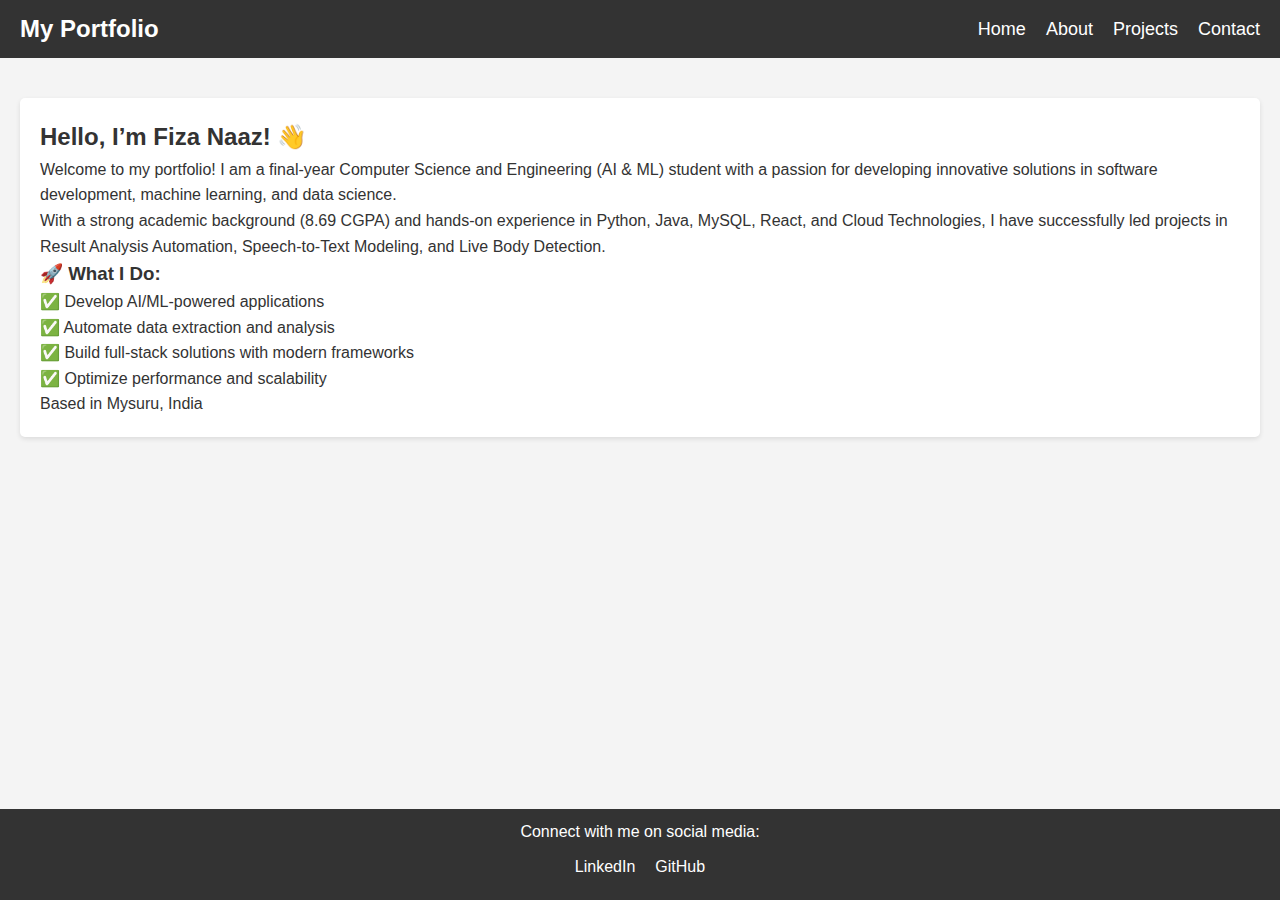
<file: index.html>
<!DOCTYPE html>
<html lang="en">
<head>
    <meta charset="UTF-8">
    <meta name="viewport" content="width=device-width, initial-scale=1.0">
    <title>My Portfolio</title>
    <link rel="stylesheet" href="style.css">
</head>
<body>

    <!-- Header Section -->
    <header>
        <div class="logo">
            <h1>My Portfolio</h1> <!-- You can replace this with an image if you have a logo -->
        </div>
        <nav>
            <ul>
                <li><a href="index.html">Home</a></li>
                <li><a href="about.html">About</a></li>
                <li><a href="project.html">Projects</a></li>
                <li><a href="contact.html">Contact</a></li>
            </ul>
        </nav>
    </header>

    <!-- Main Content Section -->
    <main>
        <section class="intro">
            <h2>Hello, I’m Fiza Naaz! 👋</h2>
            <p>Welcome to my portfolio! I am a final-year Computer Science and Engineering (AI & ML) student with a passion for developing innovative solutions in software development, machine learning, and data science.</p>
            <p>With a strong academic background (8.69 CGPA) and hands-on experience in Python, Java, MySQL, React, and Cloud Technologies, I have successfully led projects in Result Analysis Automation, Speech-to-Text Modeling, and Live Body Detection.</p>
            <h3>🚀 What I Do:</h3>
            <ul>
                <li>✅ Develop AI/ML-powered applications</li>
                <li>✅ Automate data extraction and analysis</li>
                <li>✅ Build full-stack solutions with modern frameworks</li>
                <li>✅ Optimize performance and scalability</li>
            </ul>
            <p> Based in Mysuru, India</p>
        </section>
    </main>

    <!-- Footer Section -->
     <!-- Footer Section -->
     <footer>
        <p>Connect with me on social media:</p>
        <ul>
            <li><a href="https://www.linkedin.com/in/fizanaaz" target="_blank">LinkedIn</a></li>
            <li><a href="https://github.com/Fiza-Naaz339" target="_blank">GitHub</a></li>
        </ul>
    </footer>

</body>
</html>
</file>
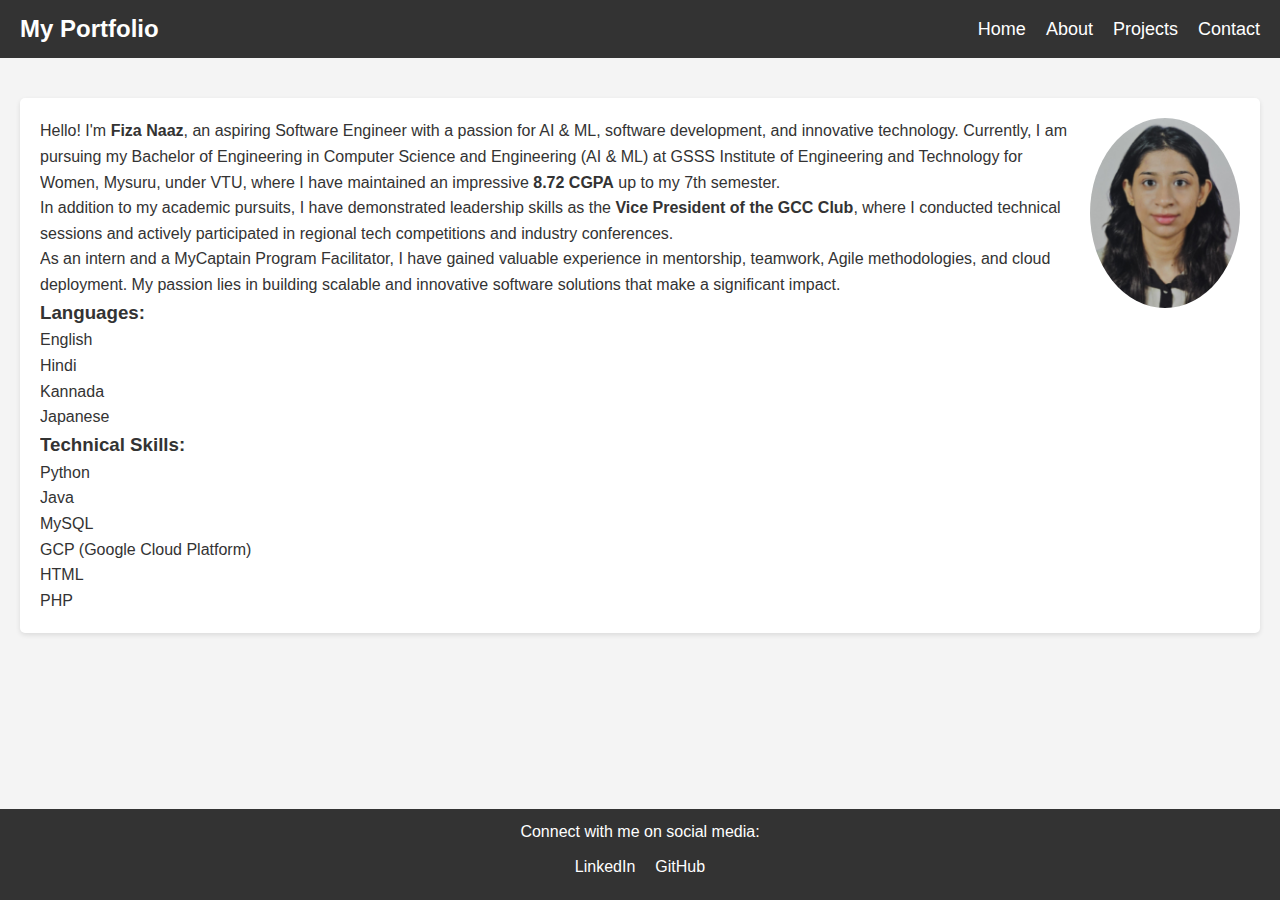
<file: about.html>
<!DOCTYPE html>
<html lang="en">
<head>
    <meta charset="UTF-8">
    <meta name="viewport" content="width=device-width, initial-scale=1.0">
    <title>About Me - My Portfolio</title>
    <link rel="stylesheet" href="style.css">
</head>
<body>

    <!-- Header Section -->
    <header>
        <div class="logo">
            <h1>My Portfolio</h1>
        </div>
        <nav>
            <ul>
                <li><a href="index.html">Home</a></li>
                <li><a href="about.html">About</a></li>
                <li><a href="project.html">Projects</a></li>
                <li><a href="contact.html">Contact</a></li>
            </ul>
        </nav>
    </header>

    <!-- Main Content Section -->
    <main>
        <section class="about">
            <img src="assets/profile.jpg" alt="Profile Picture" class="profile-image"> <!-- Replace with your image -->
            <div class="about-content">
                <p>Hello! I'm <strong>Fiza Naaz</strong>, an aspiring Software Engineer with a passion for AI & ML, software development, and innovative technology. Currently, I am pursuing my Bachelor of Engineering in Computer Science and Engineering (AI & ML) at GSSS Institute of Engineering and Technology for Women, Mysuru, under VTU, where I have maintained an impressive <strong>8.72 CGPA</strong> up to my 7th semester.</p>
                
                <p>In addition to my academic pursuits, I have demonstrated leadership skills as the <strong>Vice President of the GCC Club</strong>, where I conducted technical sessions and actively participated in regional tech competitions and industry conferences.</p>
                
                <p>As an intern and a MyCaptain Program Facilitator, I have gained valuable experience in mentorship, teamwork, Agile methodologies, and cloud deployment. My passion lies in building scalable and innovative software solutions that make a significant impact.</p>
                
                <h3>Languages:</h3>
                <ul>
                    <li>English</li>
                    <li>Hindi</li>
                    <li>Kannada</li>
                    <li>Japanese</li>
                </ul>
                
                <h3>Technical Skills:</h3>
                <ul>
                    <li>Python</li>
                    <li>Java</li>
                    <li>MySQL</li>
                    <li>GCP (Google Cloud Platform)</li>
                    <li>HTML</li>
                    <li>PHP</li>
                </ul>
            </div>
        </section>
    </main>

    <!-- Footer Section -->
    <footer>
        <p>Connect with me on social media:</p>
        <ul>
            <li><a href="https://www.linkedin.com/in/fizanaaz" target="_blank">LinkedIn</a></li>
            <li><a href="https://github.com/Fiza-Naaz339" target="_blank">GitHub</a></li>
        </ul>
    </footer>

</body>
</html>
</file>
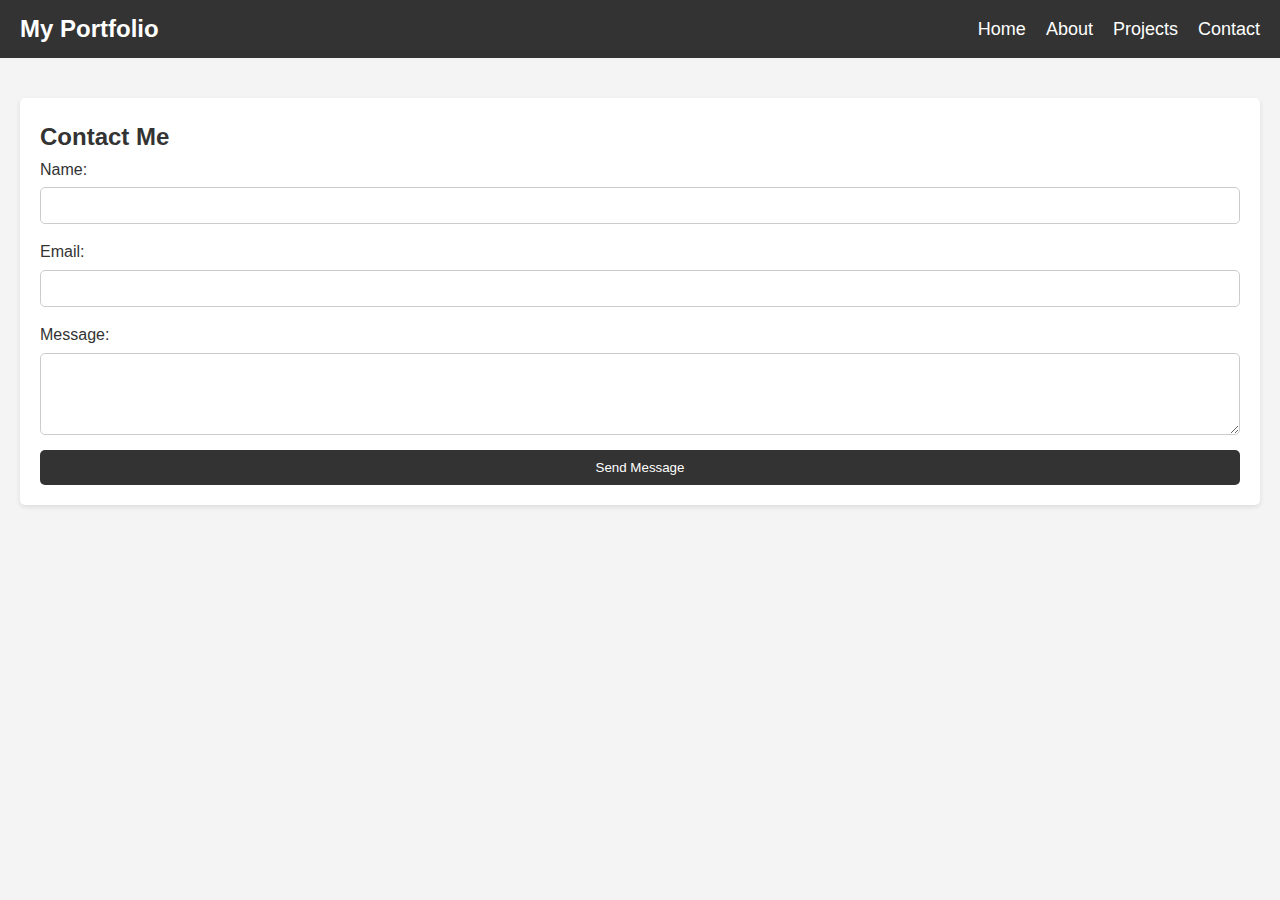
<file: contact.html>
<!DOCTYPE html>
<html lang="en">
<head>
    <meta charset="UTF-8">
    <meta name="viewport" content="width=device-width, initial-scale=1.0">
    <title>Contact Me - My Portfolio</title>
    <link rel="stylesheet" href="style.css">
    <script src="https://cdn.emailjs.com/dist/email.min.js"></script>
    <script>
        (function(){
            emailjs.init("olPNkoiSTS1G3Hpl_"); // Replace YOUR_USER_ID with your actual EmailJS User ID
        })();
    </script>
</head>
<body>

    <!-- Header Section -->
    <header>
        <div class="logo">
            <h1>My Portfolio</h1>
        </div>
        <nav>
            <ul>
                <li><a href="index.html">Home</a></li>
                <li><a href="about.html">About</a></li>
                <li><a href="project.html">Projects</a></li>
                <li><a href="contact.html">Contact</a></li>
            </ul>
        </nav>
    </header>

    <!-- Main Content Section -->
    <main>
        <section class="contact">
            <h2>Contact Me</h2>
            <form id="contact-form">
                <label for="name">Name:</label>
                <input type="text" id="name" name="name" required>

                <label for="email">Email:</label>
                <input type="email" id="email" name="email" required>

                <label for="message">Message:</label>
                <textarea id="message" name="message" rows="4" required></textarea>

                <button type="submit">Send Message</button>
            </form>
        </section>
    </main>

    <script>
        document.getElementById('contact-form').addEventListener('submit', function(event) {
            event.preventDefault(); // Prevent the default form submission

            // Send the email using EmailJS
            emailjs.sendForm('service_pnfzj1m', 'template_35cacln', this) // Replace with your service ID and template ID
                .then(function() {
                    alert('Your message has been sent successfully!');
                    document.getElementById('contact-form').reset(); // Reset the form
                }, function(error) {
                    alert('Failed to send your message. Please try again later.');
                    console.error('Error:', error);
                });
        });
    </script>

</body>
</html>
</file>
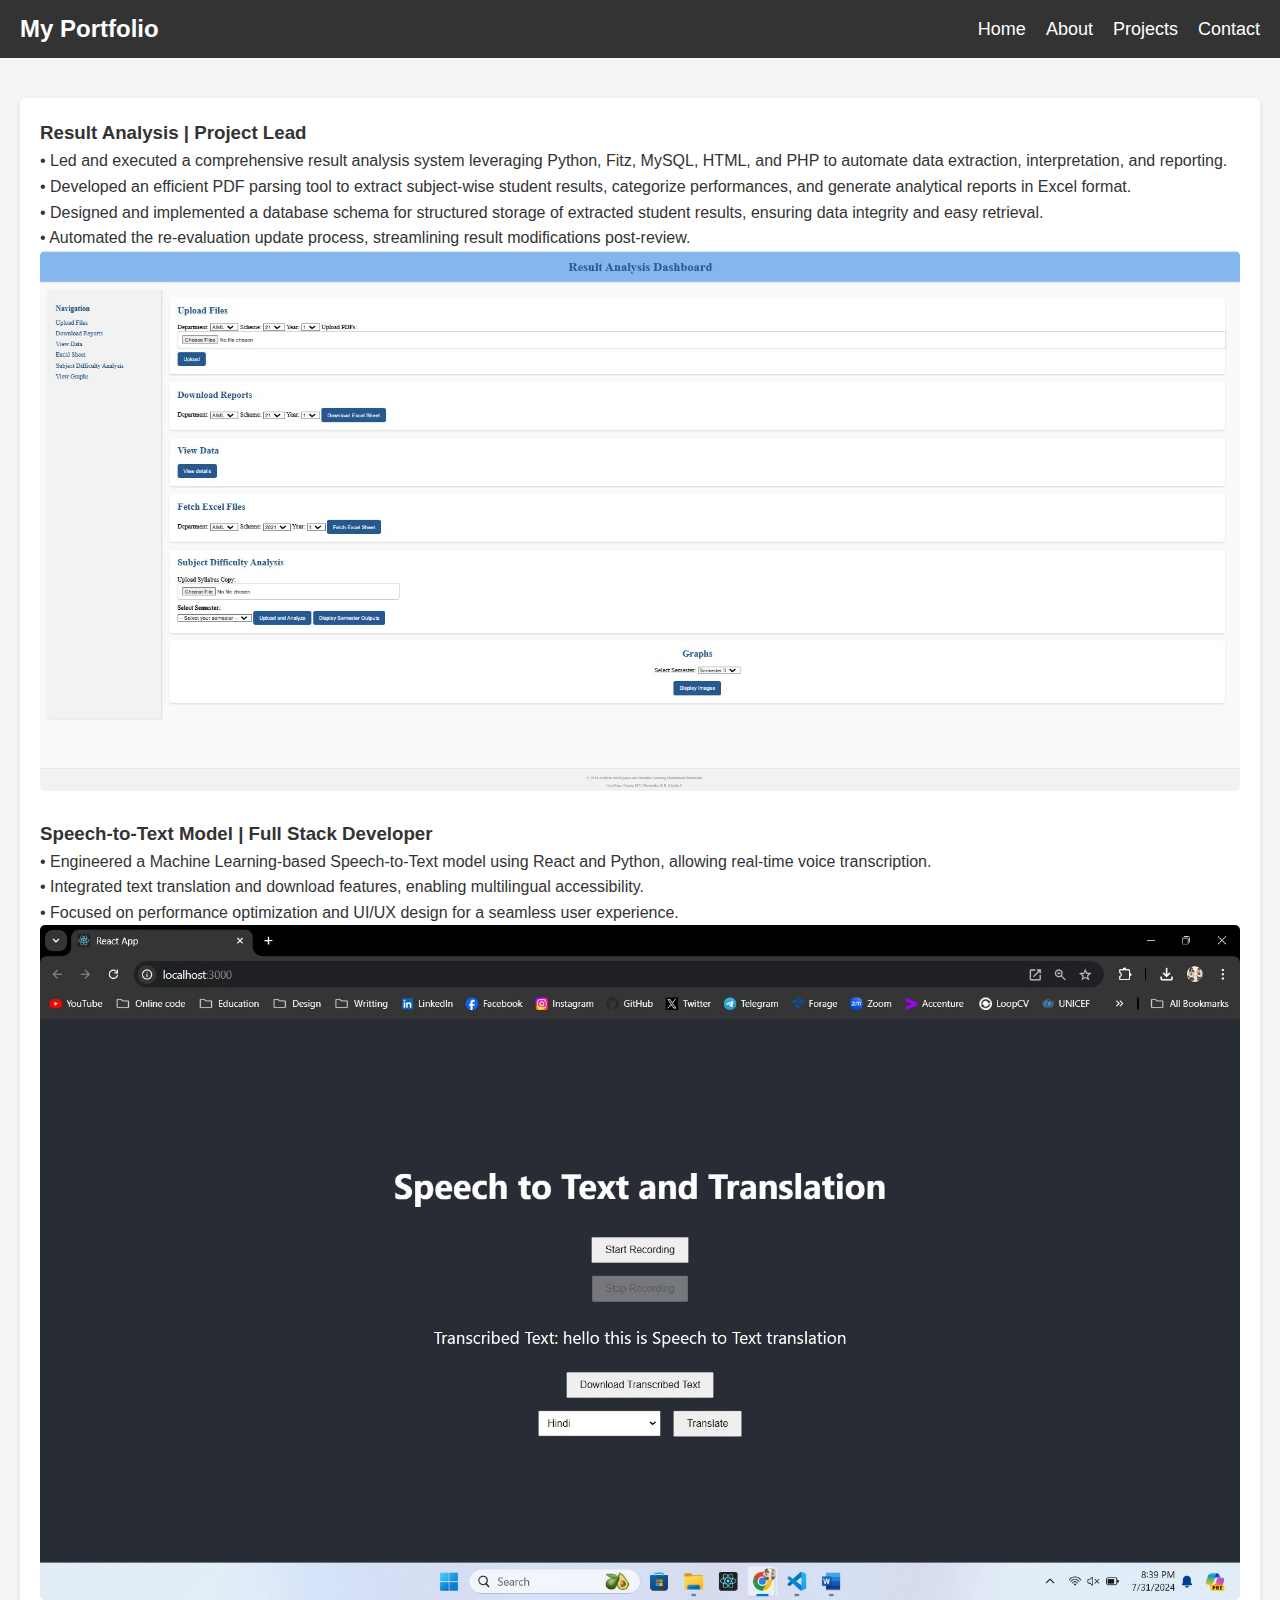
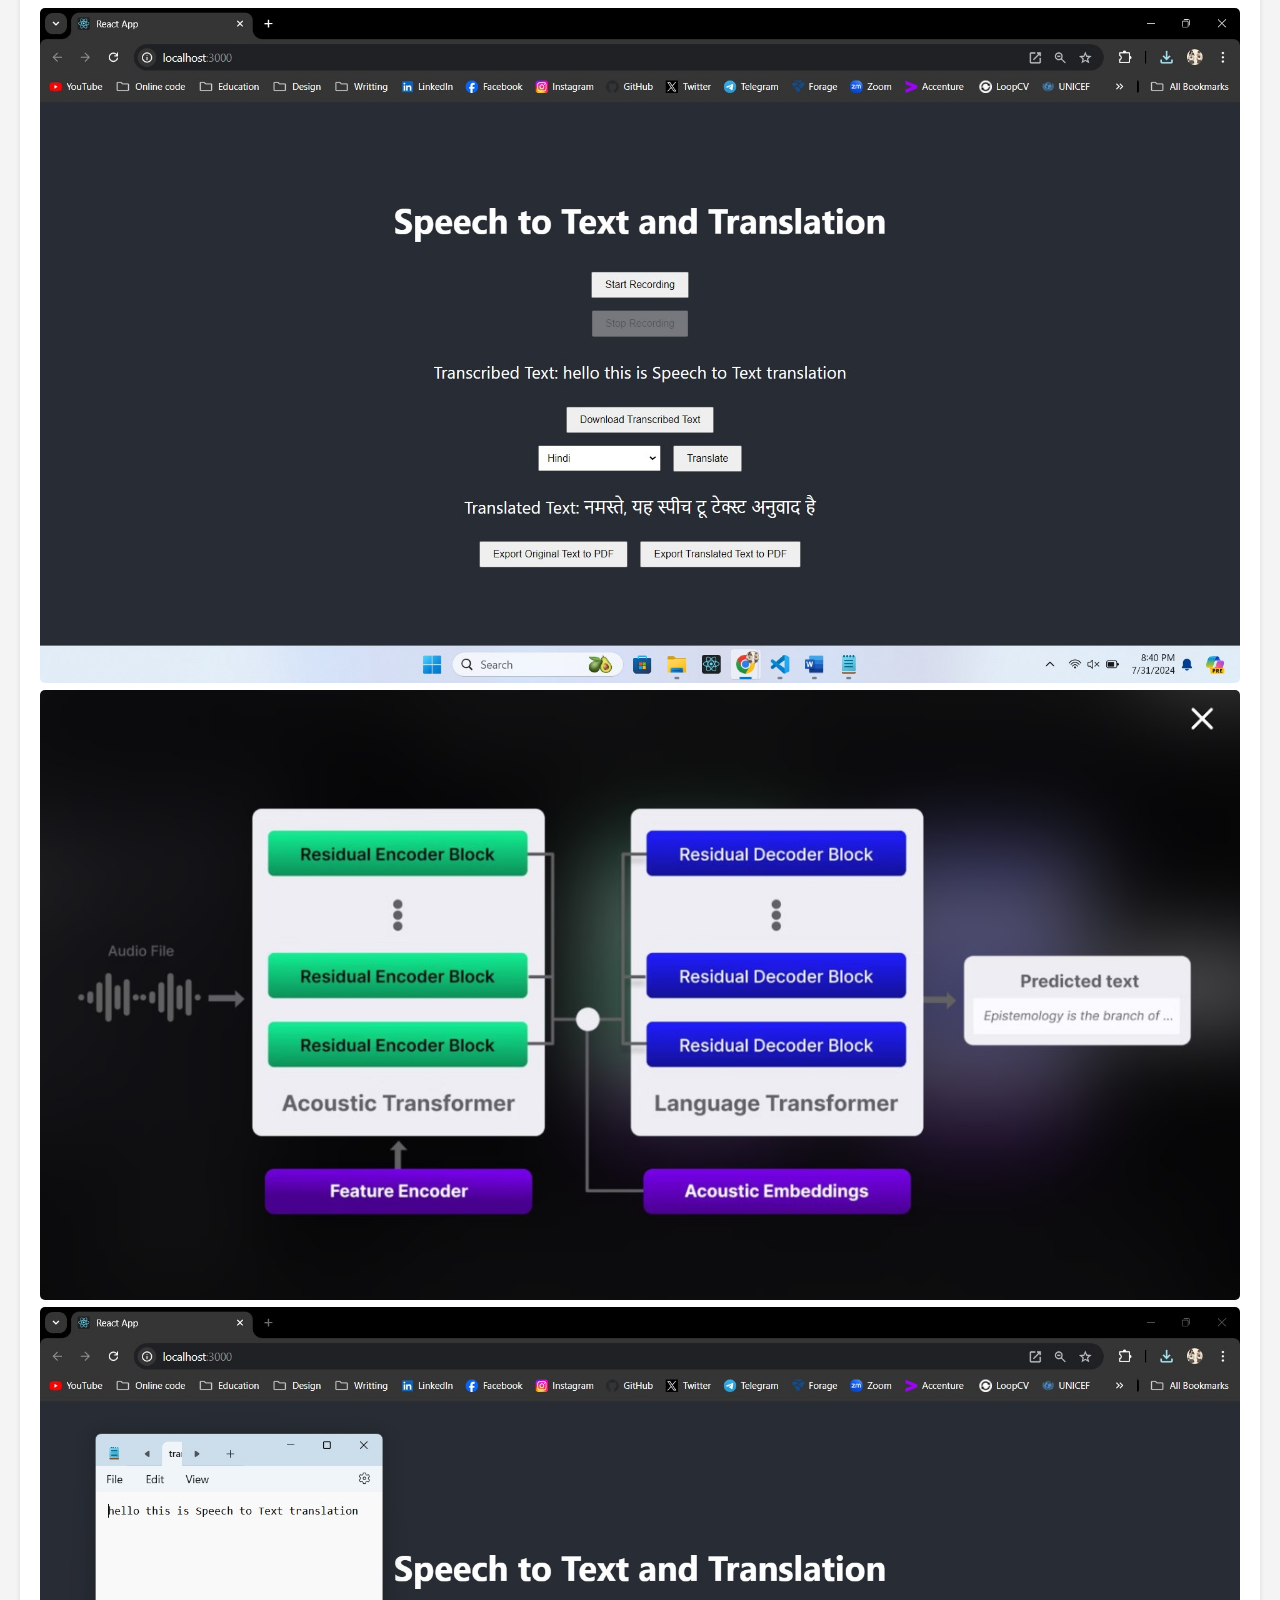
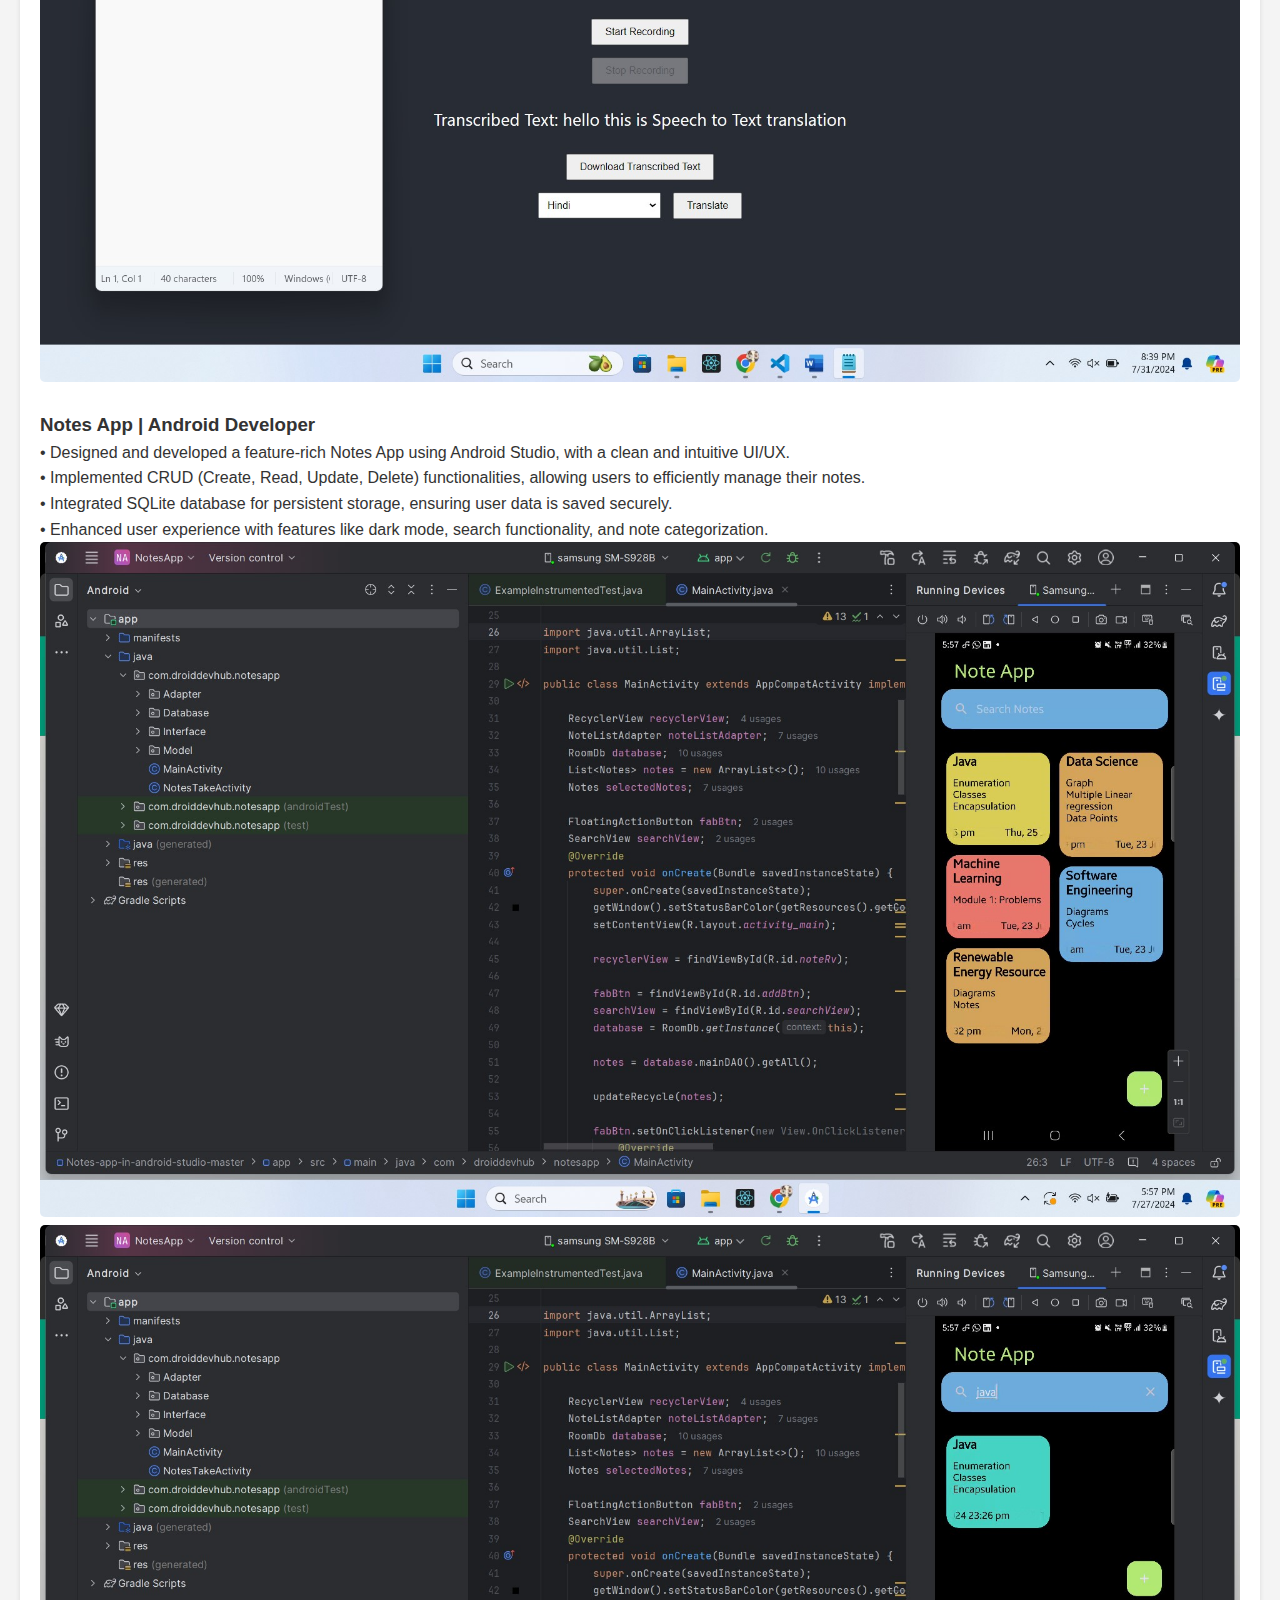
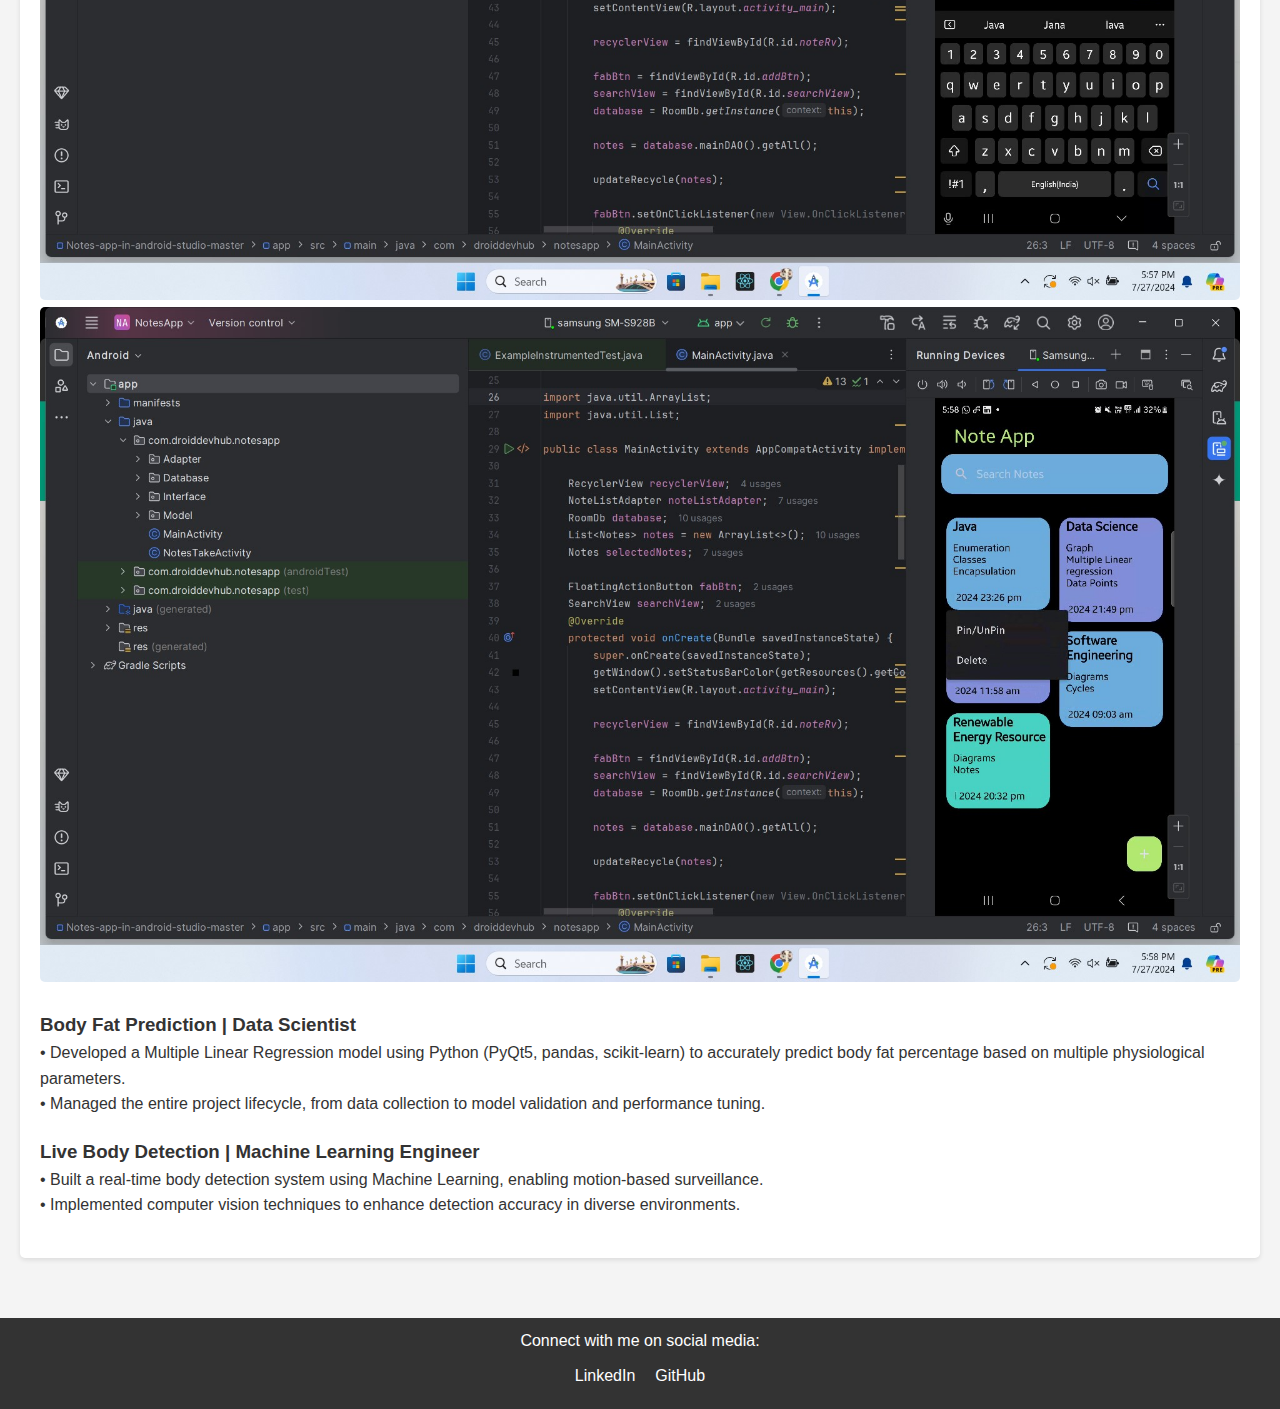
<file: project.html>
<!DOCTYPE html>
<html lang="en">
<head>
    <meta charset="UTF-8">
    <meta name="viewport" content="width=device-width, initial-scale=1.0">
    <title>My Projects - My Portfolio</title>
    <link rel="stylesheet" href="style.css">
</head>
<body>

    <!-- Header Section -->
    <header>
        <div class="logo">
            <h1>My Portfolio</h1>
        </div>
        <nav>
            <ul>
                <li><a href="index.html">Home</a></li>
                <li><a href="about.html">About</a></li>
                <li><a href="project.html">Projects</a></li>
                <li><a href="contact.html">Contact</a></li>
            </ul>
        </nav>
    </header>

    <main>
        <section class="projects">
            
    
            <div class="project-entry">
                <h3>Result Analysis | Project Lead</h3>
                <p>
                    • Led and executed a comprehensive result analysis system leveraging Python, Fitz, MySQL, HTML, and PHP to automate data extraction, interpretation, and reporting.<br>
                    • Developed an efficient PDF parsing tool to extract subject-wise student results, categorize performances, and generate analytical reports in Excel format.<br>
                    • Designed and implemented a database schema for structured storage of extracted student results, ensuring data integrity and easy retrieval.<br>
                    • Automated the re-evaluation update process, streamlining result modifications post-review.
                </p>
                <img src="assets/result.jpg" alt="Result Analysis Project Screenshot"> <!-- Replace with your image -->
            </div>
    
            <div class="project-entry">
                <h3>Speech-to-Text Model | Full Stack Developer</h3>
                <p>
                    • Engineered a Machine Learning-based Speech-to-Text model using React and Python, allowing real-time voice transcription.<br>
                    • Integrated text translation and download features, enabling multilingual accessibility.<br>
                    • Focused on performance optimization and UI/UX design for a seamless user experience.
                </p>
                <img src="assets/speech1.jpg" alt="Speech-to-Text Dashboard Screenshot"> <!-- Replace with your image -->
                <img src="assets/speech2.jpg" alt="Speech-to-Text Translated Screenshot"> <!-- Replace with your image -->
                <img src="assets/speech3.jpg" alt="Speech-to-Text Model Backend Screenshot"> <!-- Replace with your image -->
                <img src="assets/speech4.jpg" alt="Speech-to-Text Download Feature Screenshot"> <!-- Replace with your image -->
            </div>
    
            <div class="project-entry">
                <h3>Notes App | Android Developer</h3>
                <p>
                    • Designed and developed a feature-rich Notes App using Android Studio, with a clean and intuitive UI/UX.<br>
                    • Implemented CRUD (Create, Read, Update, Delete) functionalities, allowing users to efficiently manage their notes.<br>
                    • Integrated SQLite database for persistent storage, ensuring user data is saved securely.<br>
                    • Enhanced user experience with features like dark mode, search functionality, and note categorization.
                </p>
                <img src="assets/notesapp1.jpg" alt="Notes App View Screenshot"> <!-- Replace with your image -->
                <img src="assets/notesapp2.jpg" alt="Notes App Search Functionality Screenshot"> <!-- Replace with your image -->
                <img src="assets/notesapp3.jpg" alt="Notes App Pin and Unpin Feature Screenshot"> <!-- Replace with your image -->
            </div>
    
            <div class="project-entry">
                <h3>Body Fat Prediction | Data Scientist</h3>
                <p>
                    • Developed a Multiple Linear Regression model using Python (PyQt5, pandas, scikit-learn) to accurately predict body fat percentage based on multiple physiological parameters.<br>
                    • Managed the entire project lifecycle, from data collection to model validation and performance tuning.
                </p>
            </div>
    
            <div class="project-entry">
                <h3>Live Body Detection | Machine Learning Engineer</h3>
                <p>
                    • Built a real-time body detection system using Machine Learning, enabling motion-based surveillance.<br>
                    • Implemented computer vision techniques to enhance detection accuracy in diverse environments.
                </p>
            </div>
        </section>
    </main>

    <!-- Footer Section -->
    <footer>
        <p>Connect with me on social media:</p>
        <ul>
            <li><a href="https://www.linkedin.com/in/fizanaaz" target="_blank">LinkedIn</a></li>
            <li><a href="https://github.com/Fiza-Naaz339" target="_blank">GitHub</a></li>
        </ul>
    </footer>

</body>
</html>
</file>
<file: style.css>
/* Reset some default styles */
body, h1, h2, h3, p, ul {
    margin: 0;
    padding: 0;
    list-style: none;
}

/* Basic body styles */
body {
    font-family: Arial, sans-serif;
    line-height: 1.6;
    background-color: #f4f4f4;
    color: #333;
}

/* Header styles */
header {
    background: #333;
    color: #fff;
    padding: 10px 20px;
    display: flex;
    justify-content: space-between;
    align-items: center;
}

.logo h1 {
    font-size: 24px;
}

nav ul {
    display: flex;
}

nav ul li {
    margin-left: 20px;
}

nav ul li a {
    color: #fff;
    text-decoration: none;
    font-size: 18px;
}

nav ul li a:hover {
    text-decoration: underline;
}

/* Main content styles */
main {
    padding: 20px;
}

.intro, .about, .projects, .contact {
    background: #fff;
    padding: 20px;
    margin: 20px 0;
    border-radius: 5px;
    box-shadow: 0 2px 5px rgba(0, 0, 0, 0.1);
}

.profile-img {
    max-width: 150px;
    border-radius: 50%;
    display: block;
    margin: 10px auto;
}

/* Project entry styles */
.project-entry {
    margin-bottom: 20px;
}

.project-entry img {
    max-width: 100%;
    border-radius: 5px;
}

/* Form styles */
form {
    display: flex;
    flex-direction: column;
}

form label {
    margin-bottom: 5px;
}

form input, form textarea {
    padding: 10px;
    margin-bottom: 15px;
    border: 1px solid #ccc;
    border-radius: 5px;
}

form button {
    padding: 10px;
    background: #333;
    color: #fff;
    border: none;
    border-radius: 5px;
    cursor: pointer;
}

form button:hover {
    background: #555;
}

/* Footer styles */
footer {
    background: #333;
    color: #fff;
    text-align: center;
    padding: 10px 0;
    margin-top: 20px;
}

footer ul {
    display: flex;
    justify-content: center;
    margin: 10px 0;
}

footer ul li {
    margin: 0 10px;
}

footer ul li a {
    color: #fff;
    text-decoration: none;
}

footer ul li a:hover {
    text-decoration: underline;
}

html, body {
    height: 100%;
}

body {
    display: flex;
    flex-direction: column;
}

main {
    flex: 1; /* This allows the main content to take up available space */
}

/* Footer styles remain the same */

.profile-image {
    width: 150px; /* Set the desired width */
    height: auto; /* Maintain aspect ratio */
    border-radius: 50%; /* Make the image circular */
    float: right; /* Float the image to the right */
    margin-left: 20px; /* Add margin for spacing */
    margin-bottom: 20px; /* Add margin below the image */
}

.about-content {
    overflow: hidden; /* Clear the float */
}

.projects {
    padding: 20px;
}

.project-entry {
    background: #fff; /* White background
</file>
